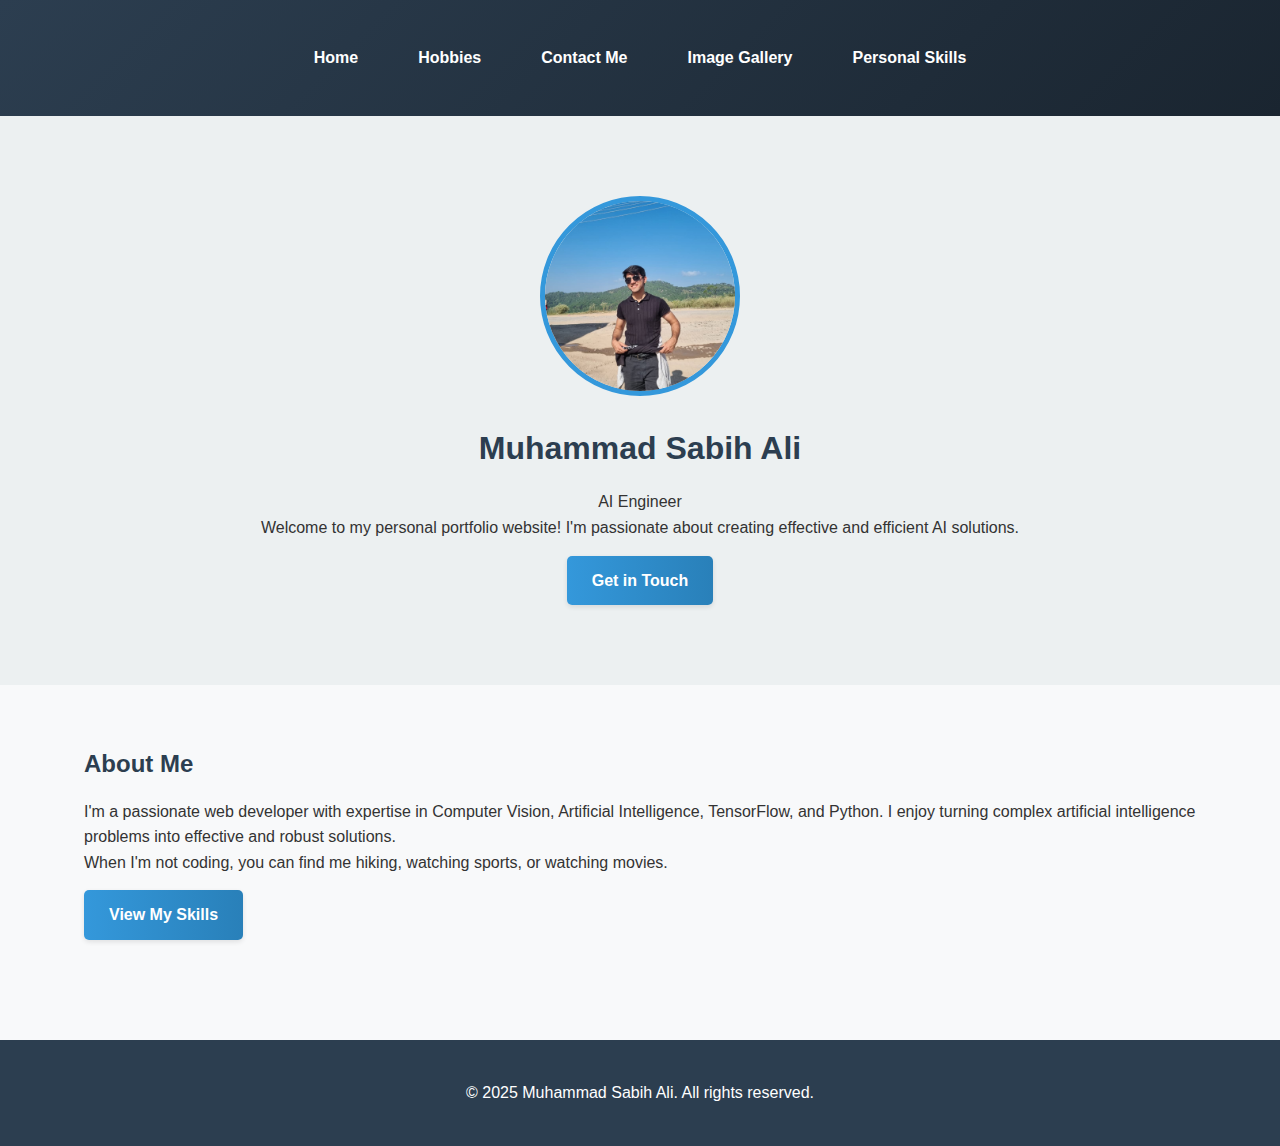
<file: index.html>
<!DOCTYPE html>
<html lang="en">
<head>
    <meta charset="UTF-8">
    <meta name="viewport" content="width=device-width, initial-scale=1.0">
    <title>My Portfolio | Home</title>
    <link rel="stylesheet" href="css/style.css">
</head>
<body>
    <!-- Header with Navigation -->
    <header>
        <div class="container">
            <nav>
                <ul>
                    <li><a href="index.html">Home</a></li>
                    <li><a href="hobbies.html">Hobbies</a></li>
                    <li><a href="contact.html">Contact Me</a></li>
                    <li><a href="gallery.html">Image Gallery</a></li>
                    <li><a href="skills.html">Personal Skills</a></li>
                </ul>
            </nav>
        </div>
    </header>

    <!-- Main Content (Home Page) -->
    <main>
        <section class="hero">
            <div class="container">
                <img src=images/ganga_choti.jpeg alt="Profile Picture" class="profile-img">
                <h1>Muhammad Sabih Ali</h1>
                <p>AI Engineer</p>
                <p>Welcome to my personal portfolio website! I'm passionate about creating effective and efficient AI solutions.</p>
                <a href="contact.html" class="btn">Get in Touch</a>
            </div>
        </section>
        
        <section>
            <div class="container">
                <h2>About Me</h2>
                <p>I'm a passionate web developer with expertise in Computer Vision, Artificial Intelligence, TensorFlow, and Python. I enjoy turning complex artificial intelligence problems into effective and robust solutions.</p>
                <p>When I'm not coding, you can find me hiking, watching sports, or watching movies.</p>
                <a href="skills.html" class="btn">View My Skills</a>
            </div>
        </section>
    </main>

    <!-- Footer -->
    <footer>
        <div class="container">
            <p>&copy; 2025 Muhammad Sabih Ali. All rights reserved.</p>
        </div>
    </footer>
</body>
</html>
</file>
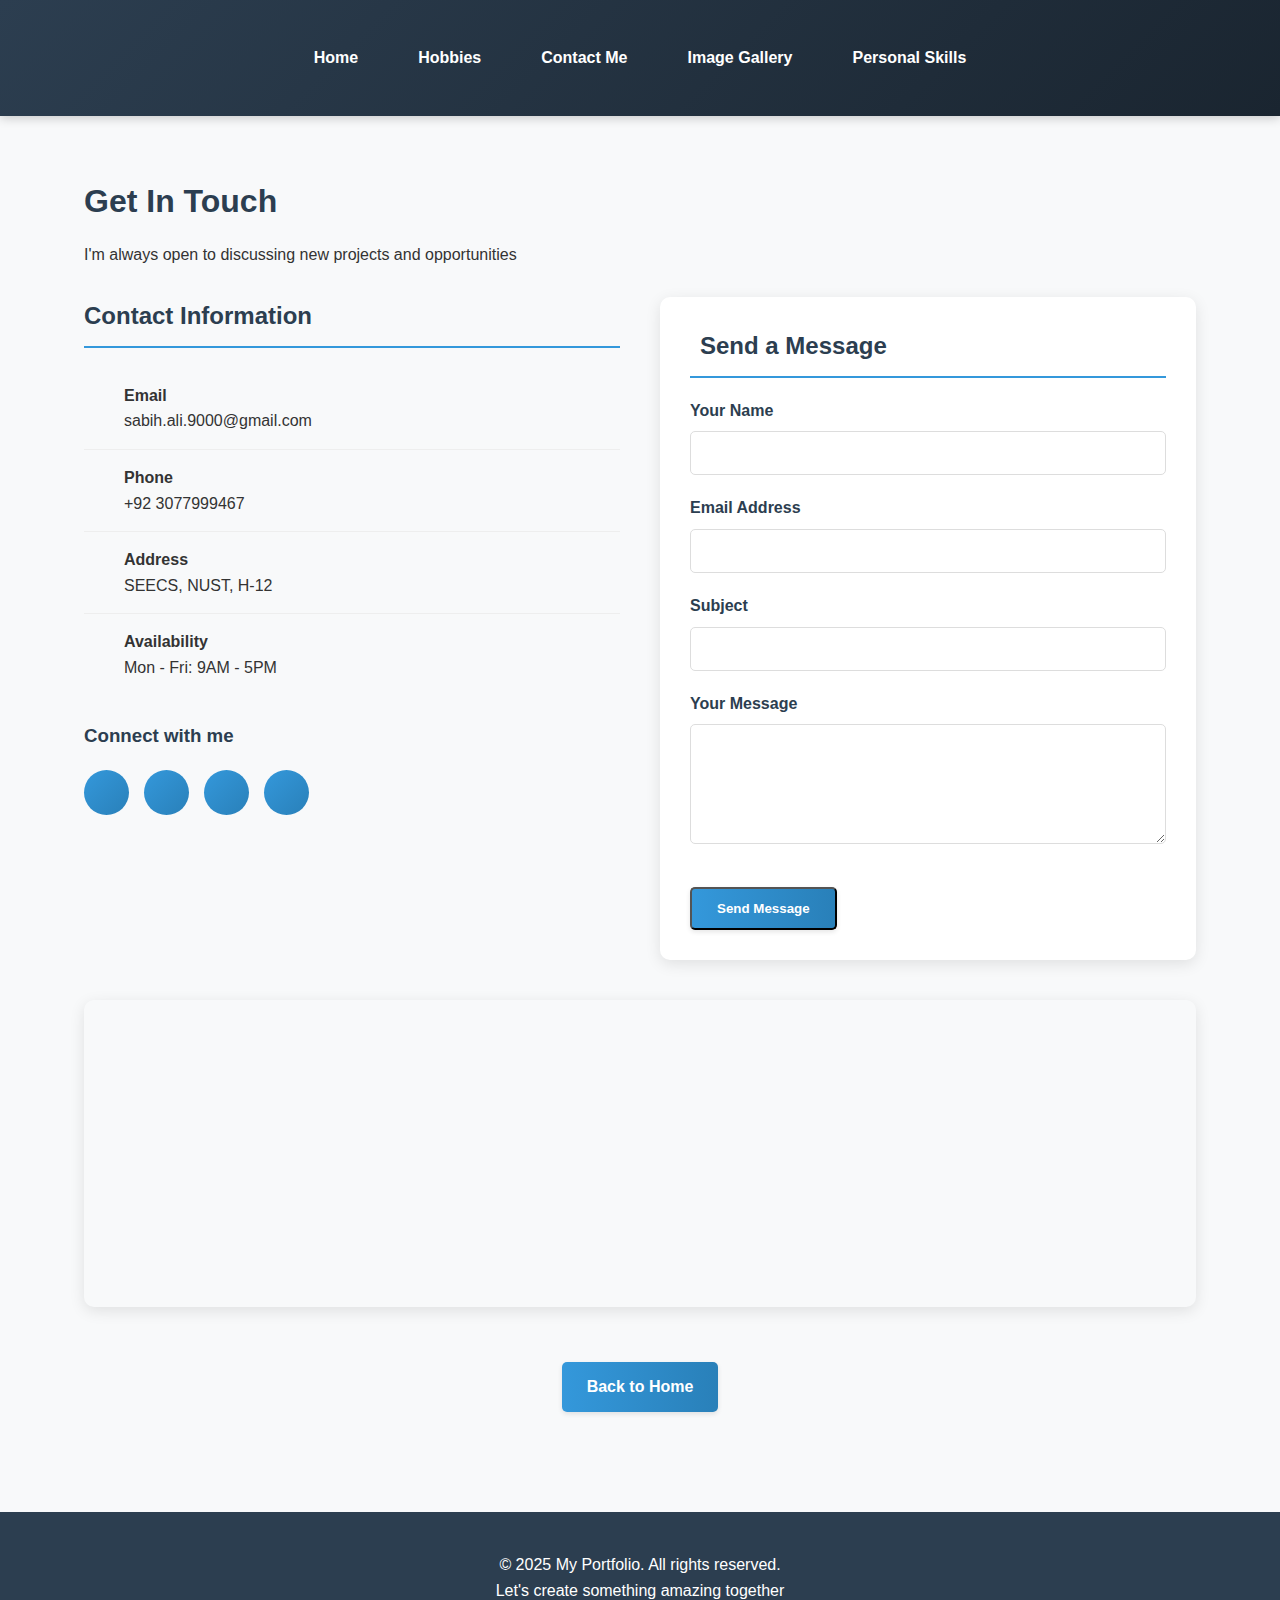
<file: contact.html>
<!DOCTYPE html>
<html lang="en">
<head>
    <meta charset="UTF-8">
    <meta name="viewport" content="width=device-width, initial-scale=1.0">
    <title>My Portfolio | Contact Me</title>
    <link rel="stylesheet" href="css/style.css">
            <!-- grid-template-columns: repeat(auto-fit, minmax(300px, 1fr));
            gap: 30px;
            margin-top: 30px;
        } -->
       
    <!-- Header with Navigation -->
    <header>
        <div class="container">
            <nav>
                <ul>
                    <li><a href="index.html">Home</a></li>
                    <li><a href="hobbies.html">Hobbies</a></li>
                    <li><a href="contact.html">Contact Me</a></li>
                    <li><a href="gallery.html">Image Gallery</a></li>
                    <li><a href="skills.html">Personal Skills</a></li>
                </ul>
            </nav>
        </div>
    </header>

    <!-- Main Content -->
    <main>
        <section>
            <div class="container">
                <div class="page-header">
                    <h1>Get In Touch</h1>
                    <p>I'm always open to discussing new projects and opportunities</p>
                </div>
                
                <div class="contact-container">
                    <!-- Contact Information -->
                    <div class="contact-info">
                        <h2><i class="fas fa-info-circle"></i> Contact Information</h2>
                        <ul class="contact-details">
                            <li>
                                <i class="fas fa-envelope"></i>
                                <div>
                                    <strong>Email</strong><br>
                                    sabih.ali.9000@gmail.com
                                </div>
                            </li>
                            <li>
                                <i class="fas fa-phone"></i>
                                <div>
                                    <strong>Phone</strong><br>
                                    +92 3077999467
                                </div>
                            </li>
                            <li>
                                <i class="fas fa-map-marker-alt"></i>
                                <div>
                                    <strong>Address</strong><br>
                                    SEECS, NUST, H-12
                                </div>
                            </li>
                            <li>
                                <i class="fas fa-clock"></i>
                                <div>
                                    <strong>Availability</strong><br>
                                    Mon - Fri: 9AM - 5PM
                                </div>
                            </li>
                        </ul>
                        
                        <h3 style="margin-top: 25px;">Connect with me</h3>
                        <div class="social-links">
                            <a href="#" class="social-link"><i class="fab fa-linkedin-in"></i></a>
                            <a href="#" class="social-link"><i class="fab fa-github"></i></a>
                            <a href="#" class="social-link"><i class="fab fa-twitter"></i></a>
                            <a href="#" class="social-link"><i class="fab fa-instagram"></i></a>
                        </div>
                    </div>
                    
                    <!-- Contact Form -->
                    <div class="contact-form">
                        <h2><i class="fas fa-paper-plane"></i> Send a Message</h2>
                        <form id="contactForm">
                            <div class="form-group">
                                <label for="name">Your Name</label>
                                <input type="text" id="name" name="name" required>
                            </div>
                            
                            <div class="form-group">
                                <label for="email">Email Address</label>
                                <input type="email" id="email" name="email" required>
                            </div>
                            
                            <div class="form-group">
                                <label for="subject">Subject</label>
                                <input type="text" id="subject" name="subject" required>
                            </div>
                            
                            <div class="form-group">
                                <label for="message">Your Message</label>
                                <textarea id="message" name="message" required></textarea>
                            </div>
                            
                            <button type="submit" class="btn">Send Message</button>
                        </form>
                    </div>
                </div>
                
                <!-- Map Section -->
                <div class="map-container">
                    <iframe 
                        src="https://www.google.com/maps/embed?pb=!1m18!1m12!1m3!1d3320.819350313896!2d73.0383145751731!3d33.64243073942106!2m3!1f0!2f0!3f0!3m2!1i1024!2i768!4f13.1!3m3!1m2!1s0x38df952e59a3f1e5%3A0x5df2a3d2de2b7a4!2sNational%20University%20of%20Sciences%20%26%20Technology%20(NUST)%20-%20H-12%20Campus!5e0!3m2!1sen!2s!4v1692450000000!5m2!1sen!2s" 
                        width="100%" 
                        height="300" 
                        style="border:0;" 
                        allowfullscreen="" 
                        loading="lazy">
                    </iframe>
                </div>
                
                <div style="text-align: center; margin-top: 40px;">
                    <a href="index.html" class="btn">Back to Home</a>
                </div>
            </div>
        </section>
    </main>

    <!-- Footer -->
    <footer>
        <div class="container">
            <p>&copy; 2025 My Portfolio. All rights reserved.</p>
            <p>Let's create something amazing together</p>
        </div>
    </footer>

    <script>
        // Simple form validation
        document.getElementById('contactForm').addEventListener('submit', function(e) {
            e.preventDefault();
            
            // Get form values
            const name = document.getElementById('name').value;
            const email = document.getElementById('email').value;
            const subject = document.getElementById('subject').value;
            const message = document.getElementById('message').value;
            
            // Simple validation
            if (name && email && subject && message) {
                // In a real application, you would send this data to a server
                alert('Thank you for your message! I will get back to you soon.');
                document.getElementById('contactForm').reset();
            } else {
                alert('Please fill in all fields.');
            }
        });
    </script>
</body>
</html>
</file>
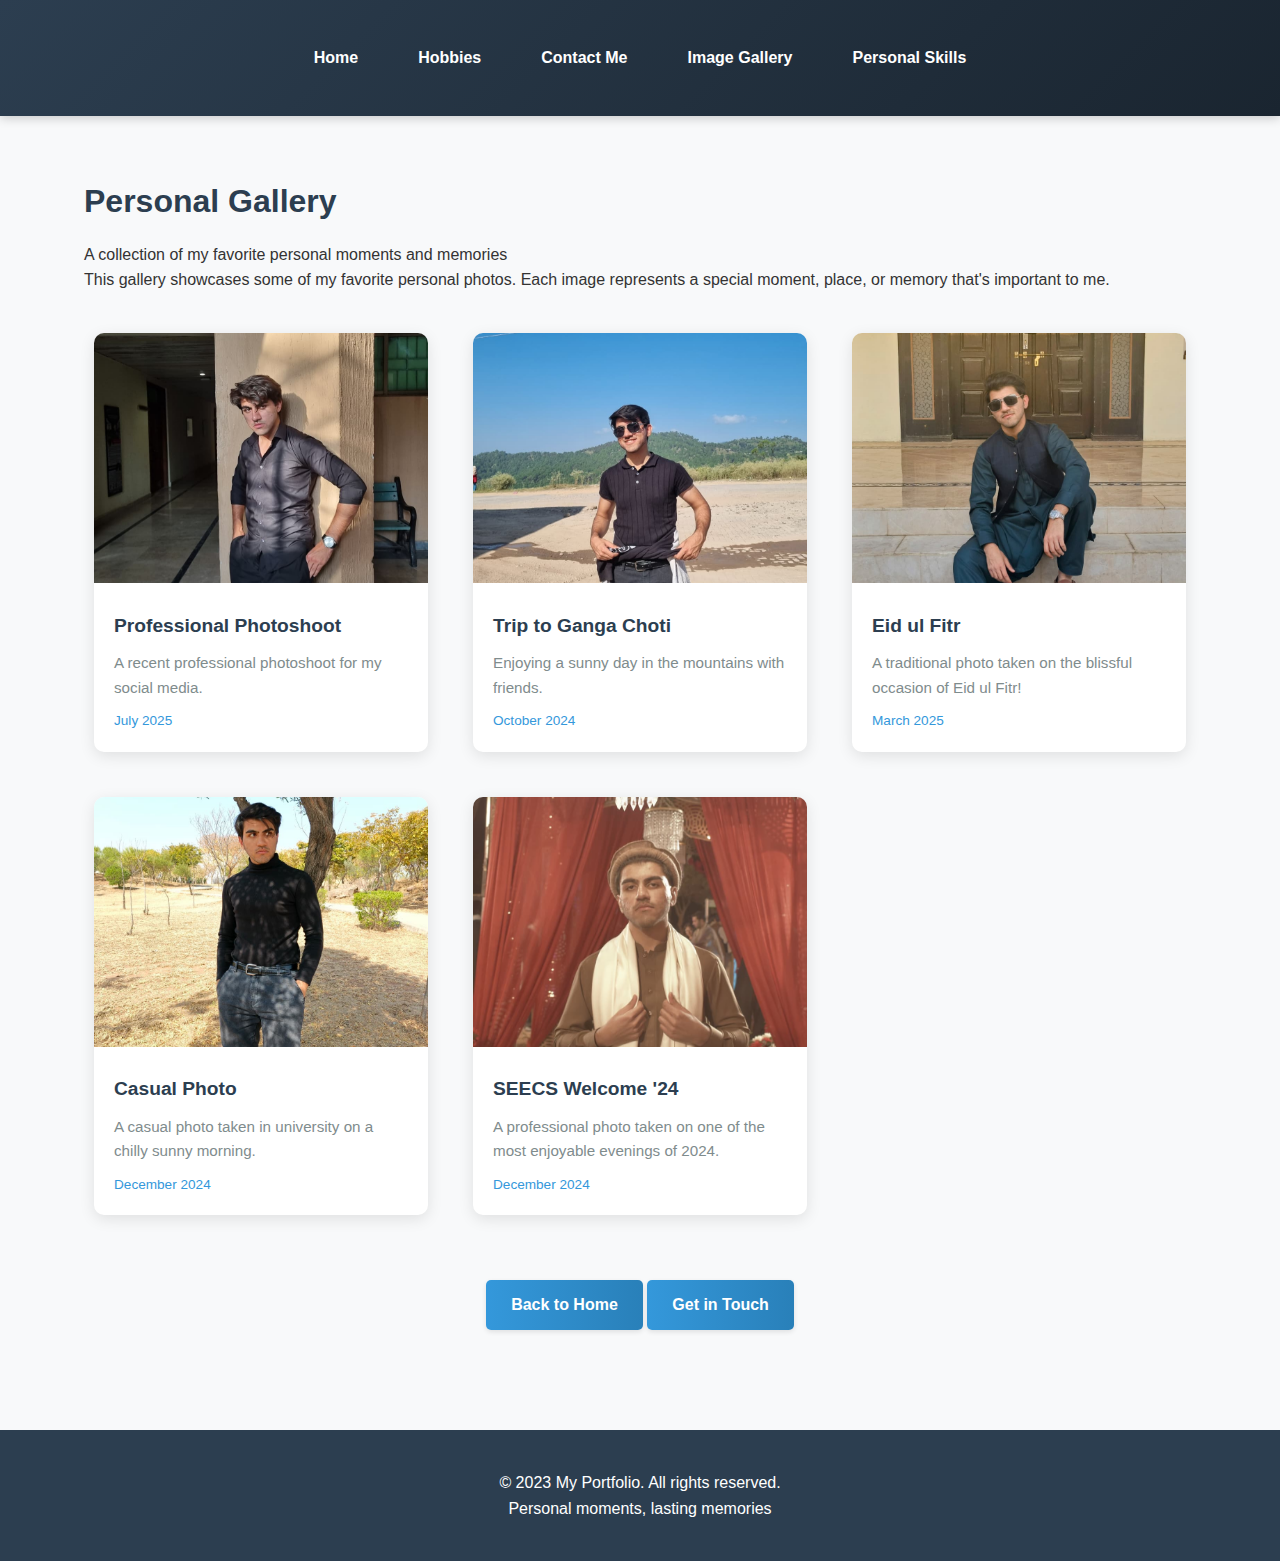
<file: gallery.html>
<!DOCTYPE html>
<html lang="en">
<head>
    <meta charset="UTF-8">
    <meta name="viewport" content="width=device-width, initial-scale=1.0">
    <title>My Portfolio | Personal Gallery</title>
    <link rel="stylesheet" href="css/style.css">
        <!-- .btn:hover {
            transform: translateY(-2px);
            box-shadow: 0 4px 8px rgba(0,0,0,0.2);
        }
        
        footer {
            background: linear-gradient(135deg, #2c3e50, #1a2530);
            color: white;
            text-align: center;
            padding: 25px 0;
            margin-top: 40px;
        }
        
        <link rel="stylesheet" href="css/style.css">
            font-weight: 500;
        }
        
        .placeholder-text {
            text-align: center;
            padding: 40px 20px;
            background-color: #ecf0f1;
            border-radius: 8px;
            margin: 30px 0;
        }
        
        @media (max-width: 768px) {
            .personal-gallery {
                grid-template-columns: repeat(auto-fill, minmax(250px, 1fr));
            }
        }
    </style> -->
</head>
<body>
    <!-- Header with Navigation -->
    <header>
        <div class="container">
            <nav>
                <ul>
                    <li><a href="index.html">Home</a></li>
                    <li><a href="hobbies.html">Hobbies</a></li>
                    <li><a href="contact.html">Contact Me</a></li>
                    <li><a href="gallery.html">Image Gallery</a></li>
                    <li><a href="skills.html">Personal Skills</a></li>
                </ul>
            </nav>
        </div>
    </header>

    <!-- Main Content -->
    <main>
        <section>
            <div class="container">
                <div class="page-header">
                    <h1>Personal Gallery</h1>
                    <p>A collection of my favorite personal moments and memories</p>
                </div>
                
                <div class="gallery-intro">
                    <p>This gallery showcases some of my favorite personal photos. Each image represents a special moment, place, or memory that's important to me.</p>
                </div>
                
                <div class="personal-gallery">
                    <!-- Photo 1 -->
                    <div class="photo-card float-gallery">
                        <img src=images/photoshoot.jpeg alt="Personal Portrait" class="photo-img">
                        <div class="photo-content">
                            <h3 class="photo-title">Professional Photoshoot</h3>
                            <p class="photo-desc">A recent professional photoshoot for my social media.</p>
                            <span class="photo-date">July 2025</span>
                        </div>
                    </div>
                    <!-- Photo 2 -->
                    <div class="photo-card float-gallery">
                        <img src=images/ganga_choti.jpeg alt="Casual Photo" class="photo-img">
                        <div class="photo-content">
                            <h3 class="photo-title">Trip to Ganga Choti</h3>
                            <p class="photo-desc">Enjoying a sunny day in the mountains with friends.</p>
                            <span class="photo-date">October 2024</span>
                        </div>
                    </div>
                    <!-- Photo 3 -->
                    <div class="photo-card float-gallery">
                        <img src=images/eid.jpeg alt="Travel Photo" class="photo-img">
                        <div class="photo-content">
                            <h3 class="photo-title">Eid ul Fitr</h3>
                            <p class="photo-desc">A traditional photo taken on the blissful occasion of Eid ul Fitr!</p>
                            <span class="photo-date">March 2025</span>
                        </div>
                    </div>
                    <!-- Photo 4 -->
                    <div class="photo-card float-gallery">
                        <img src=images/outside_c2.jpeg alt="Formal Event" class="photo-img">
                        <div class="photo-content">
                            <h3 class="photo-title">Casual Photo</h3>
                            <p class="photo-desc">A casual photo taken in university on a chilly sunny morning.</p>
                            <span class="photo-date">December 2024</span>
                        </div>
                    </div>
                    <!-- Photo 5 -->
                    <div class="photo-card float-gallery">
                        <img src=images/welcome.jpeg alt="Casual Portrait" class="photo-img">
                        <div class="photo-content">
                            <h3 class="photo-title">SEECS Welcome '24</h3>
                            <p class="photo-desc">A professional photo taken on one of the most enjoyable evenings of 2024.</p>
                            <span class="photo-date">December 2024</span>
                        </div>
                    </div>
                </div>
                
                
                <div style="text-align: center; margin-top: 40px;">
                    <a href="index.html" class="btn">Back to Home</a>
                    <a href="contact.html" class="btn">Get in Touch</a>
                </div>
            </div>
        </section>
    </main>

    <!-- Footer -->
    <footer>
        <div class="container">
            <p>&copy; 2023 My Portfolio. All rights reserved.</p>
            <p>Personal moments, lasting memories</p>
        </div>
    </footer>
</body>
</html>
</file>
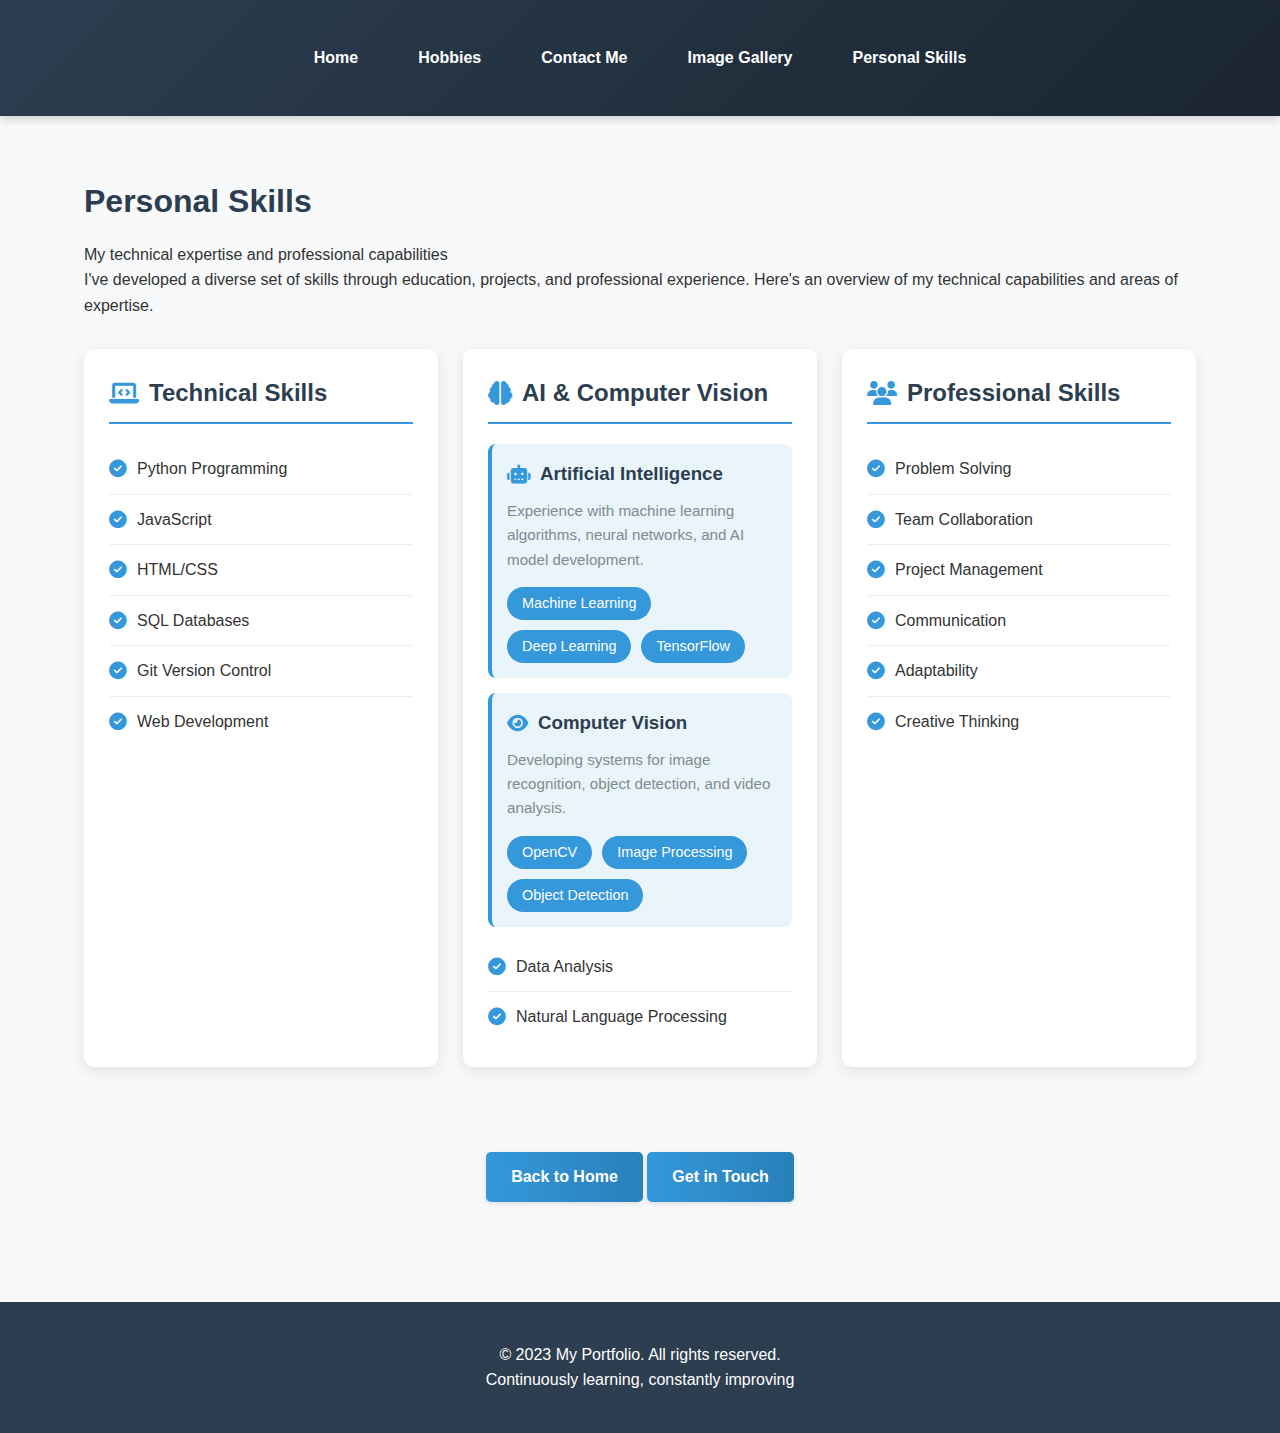
<file: skills.html>
<!DOCTYPE html>
<html lang="en">
<head>
    <meta charset="UTF-8">
    <meta name="viewport" content="width=device-width, initial-scale=1.0">
    <title>My Portfolio | Personal Skills</title>
    <link rel="stylesheet" href="css/style.css">
        <!-- .btn:hover {
            transform: translateY(-2px);
            box-shadow: 0 4px 8px rgba(0,0,0,0.2);
        }
        
        footer {
            background: linear-gradient(135deg, #2c3e50, #1a2530);
            color: white;
            text-align: center;
            padding: 25px 0;
            margin-top: 40px;
        }
        
        /* Skills Page Specific */
        .page-header {
            text-align: center;
            margin-bottom: 40px;
            padding: 20px;
            background: linear-gradient(135deg, #3498db, #2c3e50);
            color: white;
            border-radius: 8px;
            box-shadow: 0 4px 10px rgba(0,0,0,0.1);
        }
        <link rel="stylesheet" href="css/style.css">
        .ai-skill h3 {
            color: #2c3e50;
            margin-bottom: 10px;
            display: flex;
            align-items: center;
        }
        
        .ai-skill h3 i {
            color: #3498db;
            margin-right: 10px;
        }
        
        .skill-details {
            color: #7f8c8d;
            font-size: 0.95rem;
        }
        
        .skill-tags {
            display: flex;
            flex-wrap: wrap;
            gap: 10px;
            margin-top: 15px;
        }
        
        .skill-tag {
            background-color: #3498db;
            color: white;
            padding: 5px 15px;
            border-radius: 20px;
            font-size: 0.9rem;
        }
        
        @media (max-width: 768px) {
            .skills-container {
                grid-template-columns: 1fr;
            }
        }
    </style> -->
    <!-- Font Awesome for icons -->
    <link rel="stylesheet" href="https://cdnjs.cloudflare.com/ajax/libs/font-awesome/6.4.0/css/all.min.css">
</head>
<body>
    <!-- Header with Navigation -->
    <header>
        <div class="container">
            <nav>
                <ul>
                    <li><a href="index.html">Home</a></li>
                    <li><a href="hobbies.html">Hobbies</a></li>
                    <li><a href="contact.html">Contact Me</a></li>
                    <li><a href="gallery.html">Image Gallery</a></li>
                    <li><a href="skills.html">Personal Skills</a></li>
                </ul>
            </nav>
        </div>
    </header>

    <!-- Main Content -->
    <main>
        <section>
            <div class="container">
                <div class="page-header">
                    <h1>Personal Skills</h1>
                    <p>My technical expertise and professional capabilities</p>
                </div>
                
                <div class="skills-intro">
                    <p>I've developed a diverse set of skills through education, projects, and professional experience. Here's an overview of my technical capabilities and areas of expertise.</p>
                </div>
                
                <div class="skills-container">
                    <!-- Technical Skills -->
                    <div class="skill-category">
                        <h2><i class="fas fa-laptop-code"></i> Technical Skills</h2>
                        <ul class="skills-list">
                            <li class="skill-item">
                                <i class="fas fa-check-circle"></i> Python Programming
                            </li>
                            <li class="skill-item">
                                <i class="fas fa-check-circle"></i> JavaScript
                            </li>
                            <li class="skill-item">
                                <i class="fas fa-check-circle"></i> HTML/CSS
                            </li>
                            <li class="skill-item">
                                <i class="fas fa-check-circle"></i> SQL Databases
                            </li>
                            <li class="skill-item">
                                <i class="fas fa-check-circle"></i> Git Version Control
                            </li>
                            <li class="skill-item">
                                <i class="fas fa-check-circle"></i> Web Development
                            </li>
                        </ul>
                    </div>
                    
                    <!-- AI & Computer Vision -->
                    <div class="skill-category">
                        <h2><i class="fas fa-brain"></i> AI & Computer Vision</h2>
                        
                        <div class="ai-skill">
                            <h3><i class="fas fa-robot"></i> Artificial Intelligence</h3>
                            <p class="skill-details">Experience with machine learning algorithms, neural networks, and AI model development.</p>
                            <div class="skill-tags">
                                <span class="skill-tag">Machine Learning</span>
                                <span class="skill-tag">Deep Learning</span>
                                <span class="skill-tag">TensorFlow</span>
                            </div>
                        </div>
                        
                        <div class="ai-skill">
                            <h3><i class="fas fa-eye"></i> Computer Vision</h3>
                            <p class="skill-details">Developing systems for image recognition, object detection, and video analysis.</p>
                            <div class="skill-tags">
                                <span class="skill-tag">OpenCV</span>
                                <span class="skill-tag">Image Processing</span>
                                <span class="skill-tag">Object Detection</span>
                            </div>
                        </div>
                        
                        <ul class="skills-list">
                            <li class="skill-item">
                                <i class="fas fa-check-circle"></i> Data Analysis
                            </li>
                            <li class="skill-item">
                                <i class="fas fa-check-circle"></i> Natural Language Processing
                            </li>
                        </ul>
                    </div>
                    
                    <!-- Soft Skills -->
                    <div class="skill-category">
                        <h2><i class="fas fa-users"></i> Professional Skills</h2>
                        <ul class="skills-list">
                            <li class="skill-item">
                                <i class="fas fa-check-circle"></i> Problem Solving
                            </li>
                            <li class="skill-item">
                                <i class="fas fa-check-circle"></i> Team Collaboration
                            </li>
                            <li class="skill-item">
                                <i class="fas fa-check-circle"></i> Project Management
                            </li>
                            <li class="skill-item">
                                <i class="fas fa-check-circle"></i> Communication
                            </li>
                            <li class="skill-item">
                                <i class="fas fa-check-circle"></i> Adaptability
                            </li>
                            <li class="skill-item">
                                <i class="fas fa-check-circle"></i> Creative Thinking
                            </li>
                        </ul>
                    </div>
                </div>
                
                <div style="text-align: center; margin-top: 40px;">
                    <a href="index.html" class="btn">Back to Home</a>
                    <a href="contact.html" class="btn">Get in Touch</a>
                </div>
            </div>
        </section>
    </main>

    <!-- Footer -->
    <footer>
        <div class="container">
            <p>&copy; 2023 My Portfolio. All rights reserved.</p>
            <p>Continuously learning, constantly improving</p>
        </div>
    </footer>
</body>
</html>
</file>
<file: css/style.css>
/* Float-based gallery layout for refactor, preserves grid look */
.float-gallery {
    float: left;
    width: calc(100% - 20px); /* 4 items per row, adjust gap as needed */
    margin: 10px;
    box-sizing: border-box;
}
.personal-gallery::after {
    content: "";
    display: table;
    clear: both;
}
@media (max-width: 900px) {
    .float-gallery {
        width: calc(100% - 20px); 
    }
}
@media (max-width: 600px) {
    .float-gallery {
        width: calc(100% - 20px); 
    }
}

/* Global Styles */
* {
    margin: 0;
    padding: 0;
    box-sizing: border-box;
    font-family: 'Segoe UI', Tahoma, Geneva, Verdana, sans-serif;
}

body {
    background-color: #f8f9fa;
    color: #333;
    line-height: 1.6;
}

.container {
    width: 90%;
    max-width: 1200px;
    margin: 0 auto;
    padding: 20px;
}

header {
    background: linear-gradient(135deg, #2c3e50, #1a2530);
    color: white;
    padding: 20px 0;
    box-shadow: 0 2px 10px rgba(0,0,0,0.2);
}

nav ul {
    display: flex;
    justify-content: center;
    list-style: none;
    flex-wrap: wrap;
}

nav ul li {
    margin: 5px 15px;
}

nav ul li a {
    color: white;
    text-decoration: none;
    font-weight: 600;
    padding: 8px 15px;
    border-radius: 5px;
    transition: all 0.3s;
}

nav ul li a:hover {
    background-color: #3498db;
    transform: translateY(-2px);
}

h1, h2, h3 {
    margin-bottom: 15px;
    color: #2c3e50;
}

section {
    padding: 40px 0;
}

.btn {
    display: inline-block;
    background: linear-gradient(to right, #3498db, #2980b9);
    color: white;
    padding: 12px 25px;
    border-radius: 5px;
    text-decoration: none;
    margin-top: 15px;
    transition: all 0.3s;
    font-weight: 600;
    box-shadow: 0 2px 5px rgba(0,0,0,0.1);
}

.btn:hover {
    background-color: #2980b9;
}

footer {
    background-color: #2c3e50;
    color: white;
    text-align: center;
    padding: 20px 0;
    margin-top: 40px;
}

/* Home Page Specific */
.hero {
    text-align: center;
    padding: 60px 0;
    background-color: #ecf0f1;
}

.profile-img {
    width: 200px;
    height: 200px;
    border-radius: 50%;
    object-fit: cover;
    margin-bottom: 20px;
    border: 5px solid #3498db;
}

/* Hobbies Page Specific */
.hobbies-container {
    display: grid;
    grid-template-columns: repeat(auto-fit, minmax(300px, 1fr));
    gap: 25px;
    margin-top: 30px;
}

.hobby-card {
    background-color: white;
    border-radius: 10px;
    overflow: hidden;
    box-shadow: 0 4px 15px rgba(0,0,0,0.1);
    transition: transform 0.3s;
}
.hobby-card:hover {
    transform: translateY(-5px);
}
.hobby-img {
    width: 100%;
    height: 200px;
    object-fit: cover;
}
.hobby-content {
    padding: 20px;
}
.hobby-content h3 {
    color: #2c3e50;
    border-bottom: 2px solid #3498db;
    padding-bottom: 10px;
    margin-bottom: 15px;
}
.movie-list {
    list-style-type: none;
    margin: 15px 0;
}
.movie-list li {
    padding: 8px 0;
    border-bottom: 1px dashed #eee;
}
.movie-list li:last-child {
    border-bottom: none;
}
.fav {
    color: #e74c3c;
    font-weight: bold;
}
.sports-categories {
    display: flex;
    flex-wrap: wrap;
    gap: 10px;
    margin: 15px 0;
}
.sport-tag {
    background-color: #3498db;
    color: white;
    padding: 5px 15px;
    border-radius: 20px;
    font-size: 0.9rem;
}
.music-genres {
    font-style: italic;
    color: #7f8c8d;
    margin: 10px 0;
}
.hiking-desc {
    background-color: #ecf0f1;
    padding: 15px;
    border-radius: 8px;
    margin: 15px 0;
}

/* Contact Page Specific */
.contact-container {
    display: grid;
    grid-template-columns: 1fr 1fr;
    gap: 40px;
    margin-top: 30px;
}
.contact-info h2 {
    color: #2c3e50;
    border-bottom: 2px solid #3498db;
    padding-bottom: 10px;
    margin-bottom: 20px;
    display: flex;
    align-items: center;
}
.contact-details {
    list-style: none;
    margin: 20px 0;
    padding: 0;
}
.contact-details li {
    display: flex;
    align-items: center;
    padding: 15px 0;
    border-bottom: 1px solid #eee;
}
.contact-details li:last-child {
    border-bottom: none;
}
.contact-details li i {
    color: #3498db;
    margin-right: 15px;
    font-size: 1.2rem;
    width: 25px;
}
.contact-form {
    background-color: white;
    border-radius: 10px;
    padding: 30px;
    box-shadow: 0 4px 15px rgba(0,0,0,0.1);
}
.contact-form h2 {
    color: #2c3e50;
    border-bottom: 2px solid #3498db;
    padding-bottom: 10px;
    margin-bottom: 20px;
    display: flex;
    align-items: center;
}
.contact-form h2 i {
    margin-right: 10px;
    color: #3498db;
}
.form-group {
    margin-bottom: 20px;
}
.form-group label {
    display: block;
    margin-bottom: 8px;
    font-weight: 600;
    color: #2c3e50;
}
.form-group input,
.form-group textarea {
    width: 100%;
    padding: 12px 15px;
    border: 1px solid #ddd;
    border-radius: 5px;
    font-size: 1rem;
    transition: border-color 0.3s;
}
.form-group input:focus,
.form-group textarea:focus {
    border-color: #3498db;
    outline: none;
    box-shadow: 0 0 0 2px rgba(52, 152, 219, 0.2);
}
.form-group textarea {
    min-height: 120px;
    resize: vertical;
}
.social-links {
    display: flex;
    gap: 15px;
    margin-top: 20px;
}
.social-link {
    display: inline-flex;
    align-items: center;
    justify-content: center;
    width: 45px;
    height: 45px;
    background: linear-gradient(135deg, #3498db, #2980b9);
    color: white;
    border-radius: 50%;
    text-decoration: none;
    font-size: 1.2rem;
    transition: all 0.3s;
}
.social-link:hover {
    transform: translateY(-3px);
    box-shadow: 0 4px 8px rgba(0,0,0,0.2);
}
.map-container {
    margin-top: 40px;
    border-radius: 10px;
    overflow: hidden;
    box-shadow: 0 4px 15px rgba(0,0,0,0.1);
}

/* Gallery Page Specific */
.personal-gallery {
    display: grid;
    grid-template-columns: repeat(auto-fill, minmax(280px, 1fr));
    gap: 25px;
    margin-top: 30px;
}
.photo-card {
    position: relative;
    border-radius: 10px;
    overflow: hidden;
    box-shadow: 0 4px 15px rgba(0,0,0,0.1);
    transition: transform 0.3s;
    background: white;
}
.photo-card:hover {
    transform: translateY(-5px);
}
.photo-img {
    width: 100%;
    height: 250px;
    object-fit: cover;
    transition: transform 0.5s;
}
.photo-card:hover .photo-img {
    transform: scale(1.05);
}
.photo-content {
    padding: 20px;
}
.photo-title {
    font-size: 1.2rem;
    margin-bottom: 10px;
    color: #2c3e50;
    font-weight: 600;
}
.photo-desc {
    color: #7f8c8d;
    font-size: 0.95rem;
}
.photo-date {
    display: block;
    margin-top: 10px;
    font-size: 0.85rem;
    color: #3498db;
    font-weight: 500;
}
.placeholder-text {
    text-align: center;
    padding: 40px 20px;
    background-color: #ecf0f1;
    border-radius: 8px;
    margin: 30px 0;
}

/* Skills Page Specific */
.skills-container {
    display: grid;
    grid-template-columns: repeat(auto-fit, minmax(300px, 1fr));
    gap: 25px;
    margin-top: 30px;
}
.skill-category {
    background-color: white;
    border-radius: 10px;
    padding: 25px;
    box-shadow: 0 4px 15px rgba(0,0,0,0.1);
    transition: transform 0.3s;
    margin-bottom: 30px;
}
.skill-category:hover {
    transform: translateY(-5px);
}
.skill-category h2 {
    color: #2c3e50;
    border-bottom: 2px solid #3498db;
    padding-bottom: 10px;
    margin-bottom: 20px;
    display: flex;
    align-items: center;
}
.skill-category h2 i {
    margin-right: 10px;
    color: #3498db;
}
.skills-list {
    list-style: none;
}
.skill-item {
    padding: 12px 0;
    border-bottom: 1px solid #eee;
    display: flex;
    align-items: center;
}
.skill-item:last-child {
    border-bottom: none;
}
.skill-item i {
    color: #3498db;
    margin-right: 10px;
    font-size: 1.1rem;
}
.ai-skill {
    background-color: rgba(52, 152, 219, 0.1);
    padding: 15px;
    border-radius: 8px;
    margin: 15px 0;
    border-left: 4px solid #3498db;
}
.ai-skill h3 {
    color: #2c3e50;
    margin-bottom: 10px;
    display: flex;
    align-items: center;
}
.ai-skill h3 i {
    color: #3498db;
    margin-right: 10px;
}
.skill-details {
    color: #7f8c8d;
    font-size: 0.95rem;
}
.skill-tags {
    display: flex;
    flex-wrap: wrap;
    gap: 10px;
    margin-top: 15px;
}
.skill-tag {
    background-color: #3498db;
    color: white;
    padding: 5px 15px;
    border-radius: 20px;
    font-size: 0.9rem;
}

@media (max-width: 768px) {
    .contact-container {
        grid-template-columns: 1fr;
    }
    .personal-gallery {
        grid-template-columns: repeat(auto-fill, minmax(250px, 1fr));
    }
    .skills-container {
        grid-template-columns: 1fr;
    }
}
</file>
